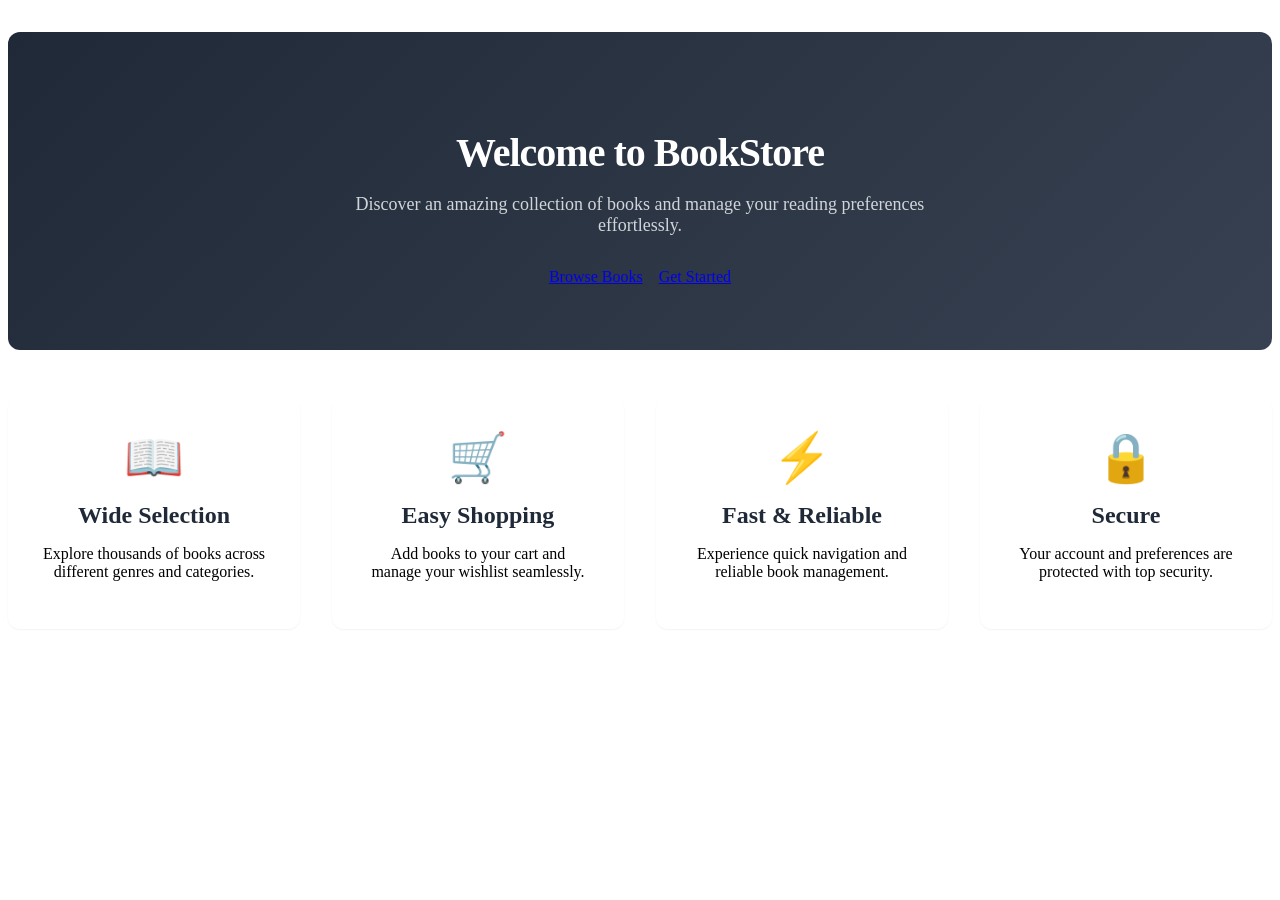
<file: src/main/resources/templates/home/index.html>
<!DOCTYPE html>
<html xmlns:th="http://www.thymeleaf.org" lang="en">

<head>
    <meta charset="UTF-8">
    <meta http-equiv="X-UA-Compatible" content="IE=edge">
    <meta name="viewport" content="width=device-width, initial-scale=1.0">
    <title>Home - BookStore</title>
    <th:block th:replace="~{layout::link-css}"></th:block>
    <th:block th:replace="~{layout::custom-css}"></th:block>
    <style>
        .hero-section {
            background: linear-gradient(135deg, #1f2937 0%, #374151 100%);
            color: white;
            padding: 4rem 0;
            text-align: center;
            border-radius: 0.75rem;
            margin: 2rem 0;
        }
        
        .hero-section h1 {
            font-size: 2.5rem;
            font-weight: 700;
            margin-bottom: 1rem;
            letter-spacing: -1px;
        }
        
        .hero-section p {
            font-size: 1.125rem;
            color: #d1d5db;
            margin-bottom: 2rem;
            max-width: 600px;
            margin-left: auto;
            margin-right: auto;
        }
        
        .hero-buttons {
            display: flex;
            gap: 1rem;
            justify-content: center;
            flex-wrap: wrap;
        }
        
        .features {
            display: grid;
            grid-template-columns: repeat(auto-fit, minmax(250px, 1fr));
            gap: 2rem;
            margin: 3rem 0;
        }
        
        .feature-card {
            background: white;
            padding: 2rem;
            border-radius: 0.75rem;
            box-shadow: 0 1px 2px 0 rgba(0, 0, 0, 0.05);
            transition: all 0.3s ease;
            text-align: center;
        }
        
        .feature-card:hover {
            box-shadow: 0 10px 15px -3px rgba(0, 0, 0, 0.1);
            transform: translateY(-4px);
        }
        
        .feature-card h3 {
            font-size: 1.5rem;
            margin: 1rem 0;
            color: #1f2937;
        }
        
        .feature-icon {
            font-size: 3rem;
            margin-bottom: 1rem;
        }
    </style>
</head>

<body>
    <th:block th:replace="~{layout::header}"></th:block>
    
    <main class="container">
        <section class="hero-section">
            <h1>Welcome to BookStore</h1>
            <p>Discover an amazing collection of books and manage your reading preferences effortlessly.</p>
            <div class="hero-buttons">
                <a href="/books" class="btn btn-primary">Browse Books</a>
                <a href="/login" sec:authorize="!isAuthenticated()" class="btn btn-outline-primary">Get Started</a>
            </div>
        </section>

        <section class="features">
            <div class="feature-card">
                <div class="feature-icon">📖</div>
                <h3>Wide Selection</h3>
                <p>Explore thousands of books across different genres and categories.</p>
            </div>
            <div class="feature-card">
                <div class="feature-icon">🛒</div>
                <h3>Easy Shopping</h3>
                <p>Add books to your cart and manage your wishlist seamlessly.</p>
            </div>
            <div class="feature-card">
                <div class="feature-icon">⚡</div>
                <h3>Fast & Reliable</h3>
                <p>Experience quick navigation and reliable book management.</p>
            </div>
            <div class="feature-card">
                <div class="feature-icon">🔒</div>
                <h3>Secure</h3>
                <p>Your account and preferences are protected with top security.</p>
            </div>
        </section>
    </main>
    
    <th:block th:replace="~{layout::footer}"></th:block>
</body>

</html>
</file>
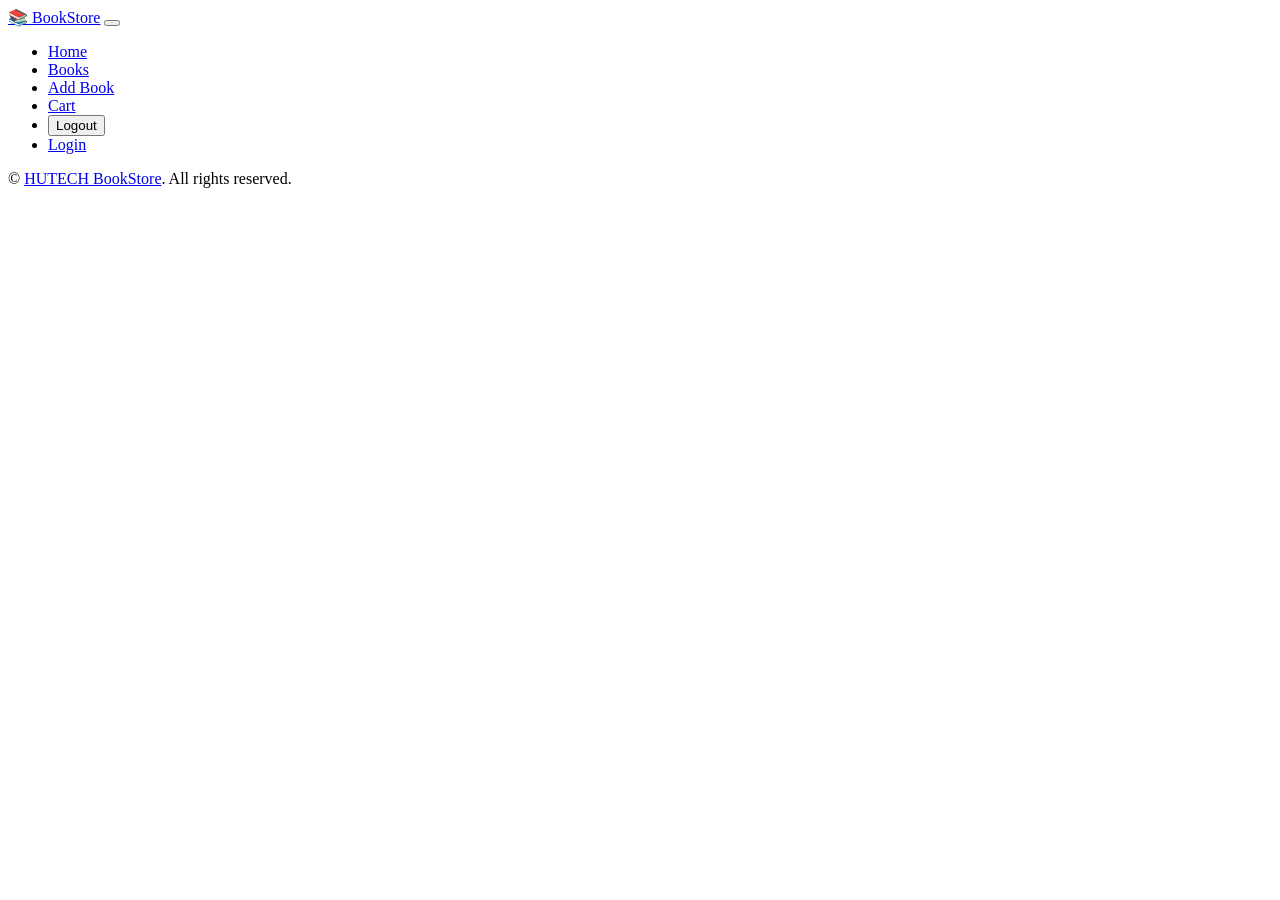
<file: src/main/resources/templates/layout.html>
<!DOCTYPE html>
<html xmlns:th="http://www.thymeleaf.org" xmlns:sec="http://www.thymeleaf.org/extras/spring-security" lang="en">

<head>
  <meta charset="UTF-8">
  <meta http-equiv="X-UA-Compatible" content="IE=edge">
  <meta name="viewport" content="width=device-width, initial-scale=1.0">
  <title>BookStore</title>
  <link th:fragment="link-css" rel="stylesheet" th:href="@{/css/bootstrap.min.css}">
  <link th:fragment="custom-css" rel="stylesheet" th:href="@{/css/style.css}">
</head>

<body>
  <header th:fragment="header">
    <nav class="navbar navbar-expand-lg">
      <div class="container">
        <a class="navbar-brand" href="/">📚 BookStore</a>

        <button class="navbar-toggler" type="button" data-bs-toggle="collapse" data-bs-target="#navbarNav"
          aria-controls="navbarNav" aria-expanded="false" aria-label="Toggle navigation">
          <span class="navbar-toggler-icon"></span>
        </button>
        
        <div class="collapse navbar-collapse" id="navbarNav">
          <ul class="navbar-nav ms-auto mb-2 mb-lg-0">
            <li class="nav-item">
              <a class="nav-link" href="/">Home</a>
            </li>
            <li class="nav-item" sec:authorize="hasAnyAuthority('ADMIN','USER')">
              <a class="nav-link" href="/books">Books</a>
            </li>
            <li class="nav-item" sec:authorize="hasAnyAuthority('ADMIN')">
              <a class="nav-link" href="/books/add">Add Book</a>
            </li>
            <li class="nav-item" sec:authorize="hasAnyAuthority('ADMIN','USER')">
              <a class="nav-link" href="/cart">Cart</a>
            </li>
            <li class="nav-item" sec:authorize="isAuthenticated()">
              <form th:action="@{/logout}" method="post" class="d-inline">
                <button class="btn btn-outline-danger" type="submit">Logout</button>
              </form>
            </li>
            <li class="nav-item" sec:authorize="!isAuthenticated()">
              <a class="btn btn-primary" href="/login">Login</a>
            </li>
          </ul>
        </div>
      </div>
    </nav>
  </header>
  
  <main class="container">
    <div th:fragment="content"></div>
  </main>
  
  <footer th:fragment="footer" class="footer">
    <div class="container">
      <p>&copy; <span th:text="${#dates.year(#dates.createNow())}"></span> 
        <a href="https://www.hutech.edu.vn/">HUTECH BookStore</a>. All rights reserved.</p>
    </div>
    <script th:src="@{/js/bootstrap.min.js}"></script>
    <script th:src="@{/js/jquery-3.7.0.min.js}"></script>
  </footer>
</body>

</html>
</file>
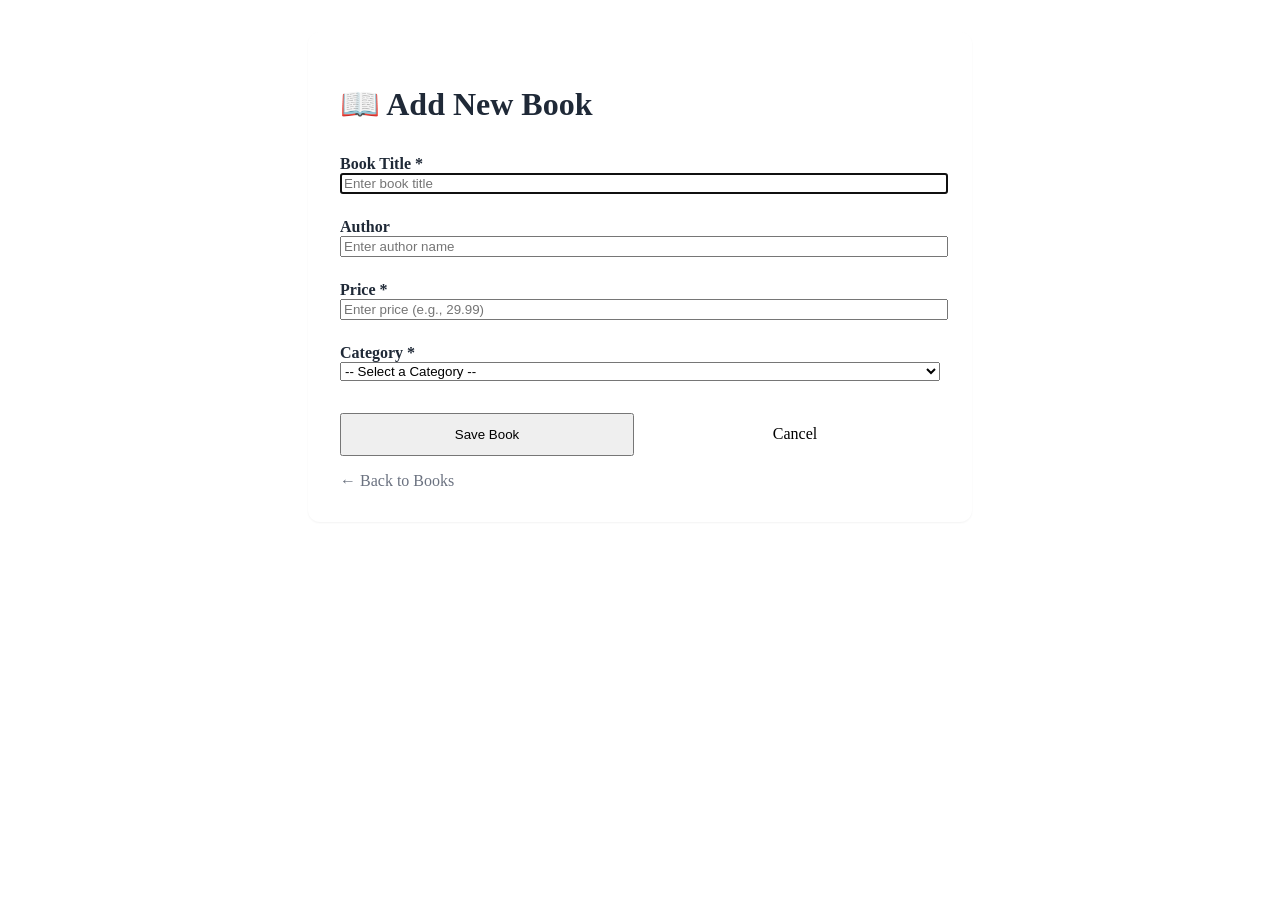
<file: src/main/resources/templates/book/add.html>
<!DOCTYPE html>
<html xmlns:th="http://www.thymeleaf.org" lang="en">

<head>
    <meta charset="UTF-8">
    <meta http-equiv="X-UA-Compatible" content="IE=edge">
    <meta name="viewport" content="width=device-width, initial-scale=1.0">
    <title>Add Book - BookStore</title>
    <th:block th:replace="~{layout::link-css}"></th:block>
    <th:block th:replace="~{layout::custom-css}"></th:block>
    <style>
        .form-container {
            max-width: 600px;
            margin: 2rem auto;
            background: white;
            padding: 2rem;
            border-radius: 0.75rem;
            box-shadow: 0 1px 2px 0 rgba(0, 0, 0, 0.05);
        }
        
        .form-container h1 {
            font-size: 2rem;
            font-weight: 700;
            color: #1f2937;
            margin-bottom: 2rem;
        }
        
        .form-group {
            margin-bottom: 1.5rem;
        }
        
        .form-label {
            font-weight: 600;
            color: #1f2937;
            margin-bottom: 0.5rem;
        }
        
        .form-control {
            width: 100%;
        }
        
        .form-actions {
            display: flex;
            gap: 1rem;
            margin-top: 2rem;
        }
        
        .form-actions .btn {
            flex: 1;
            padding: 0.75rem;
        }
        
        .back-link {
            display: inline-block;
            color: #6b7280;
            text-decoration: none;
            transition: color 0.2s ease;
            margin-top: 1rem;
        }
        
        .back-link:hover {
            color: #1f2937;
            text-decoration: underline;
        }
    </style>
</head>

<body>
    <th:block th:replace="~{layout::header}"></th:block>
    
    <main class="container">
        <div class="form-container">
            <h1>📖 Add New Book</h1>
            
            <form th:action="@{/books/add}" th:object="${book}" method="post">
                <div class="form-group">
                    <label class="form-label" for="title">Book Title <span class="text-danger">*</span></label>
                    <input class="form-control" type="text" id="title" th:field="*{title}" 
                        placeholder="Enter book title" required autofocus>
                    <span class="text-danger" th:if="${#fields.hasErrors('title')}" th:errors="*{title}"></span>
                </div>

                <div class="form-group">
                    <label class="form-label" for="author">Author</label>
                    <input class="form-control" type="text" id="author" th:field="*{author}"
                        placeholder="Enter author name">
                    <span class="text-danger" th:if="${#fields.hasErrors('author')}" th:errors="*{author}"></span>
                </div>

                <div class="form-group">
                    <label class="form-label" for="price">Price <span class="text-danger">*</span></label>
                    <input class="form-control" type="text" id="price" th:field="*{price}"
                        placeholder="Enter price (e.g., 29.99)" required>
                    <span class="text-danger" th:if="${#fields.hasErrors('price')}" th:errors="*{price}"></span>
                </div>

                <div class="form-group">
                    <label class="form-label" for="category">Category <span class="text-danger">*</span></label>
                    <select class="form-control" id="category" name="category.id" required>
                        <option value="">-- Select a Category --</option>
                        <option th:each="category : ${categories}" th:value="${category.getId()}"
                            th:text="${category.getName()}"></option>
                    </select>
                    <span class="text-danger" th:if="${#fields.hasErrors('category')}" th:errors="*{category}"></span>
                </div>

                <div class="form-actions">
                    <button type="submit" class="btn btn-primary">Save Book</button>
                    <a th:href="@{/books}" class="btn btn-outline-primary" style="text-align: center; text-decoration: none;">Cancel</a>
                </div>
            </form>
            
            <a th:href="@{/books}" class="back-link">← Back to Books</a>
        </div>
    </main>

    <th:block th:replace="~{layout::footer}"></th:block>
</body>

</html>
</file>
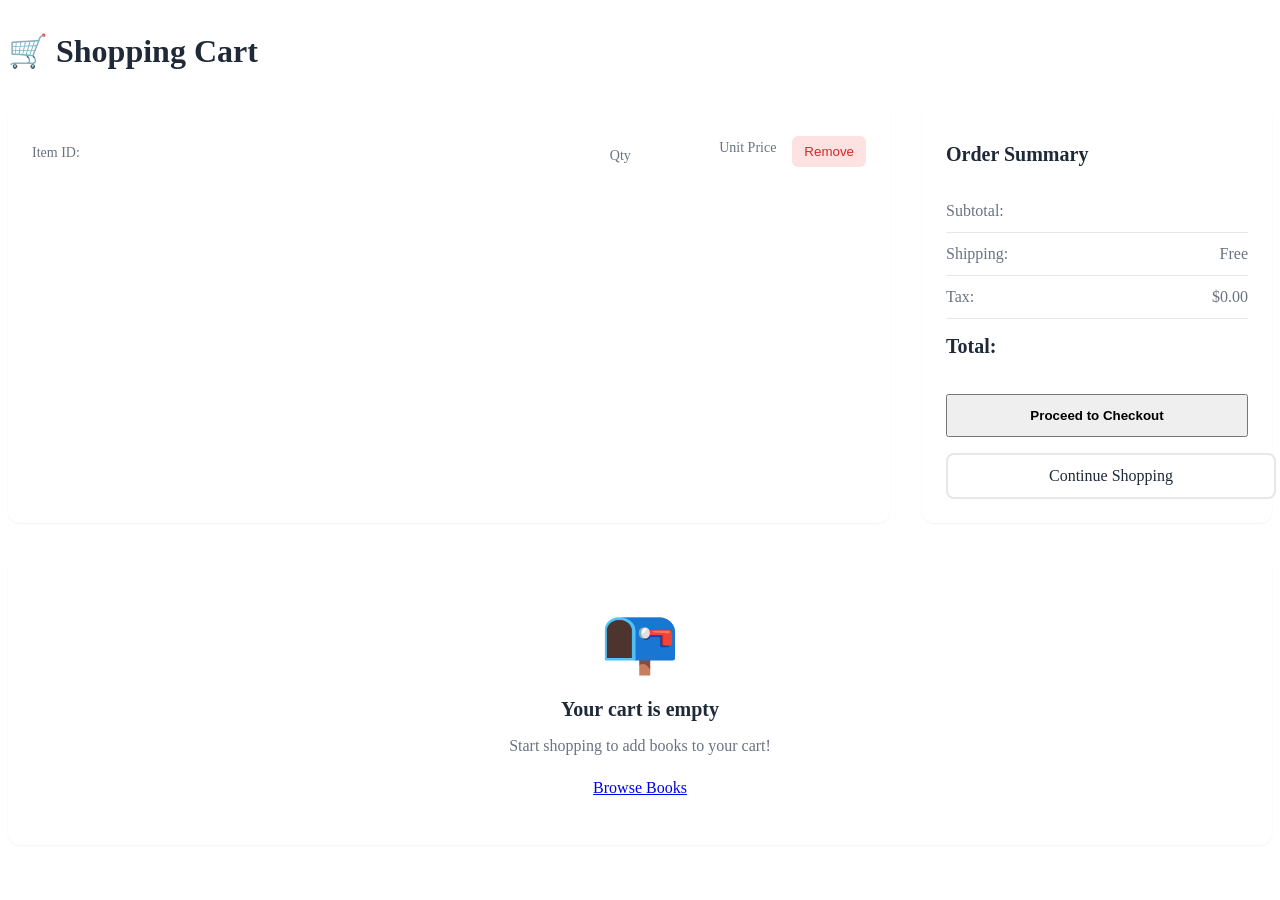
<file: src/main/resources/templates/book/cart.html>
<!DOCTYPE html>
<html xmlns:th="http://www.thymeleaf.org" lang="en">

<head>
    <meta charset="UTF-8">
    <meta http-equiv="X-UA-Compatible" content="IE=edge">
    <meta name="viewport" content="width=device-width, initial-scale=1.0">
    <title>Shopping Cart - BookStore</title>
    <th:block th:replace="~{layout::link-css}"></th:block>
    <th:block th:replace="~{layout::custom-css}"></th:block>
    <style>
        .cart-header {
            font-size: 2rem;
            font-weight: 700;
            color: #1f2937;
            margin: 2rem 0;
        }
        
        .cart-container {
            display: grid;
            grid-template-columns: 1fr 350px;
            gap: 2rem;
            margin: 2rem 0;
        }
        
        .cart-items {
            background: white;
            border-radius: 0.75rem;
            box-shadow: 0 1px 2px 0 rgba(0, 0, 0, 0.05);
            overflow: hidden;
        }
        
        .cart-item {
            display: flex;
            justify-content: space-between;
            align-items: center;
            padding: 1.5rem;
            border-bottom: 1px solid #e5e7eb;
            gap: 1rem;
        }
        
        .cart-item:last-child {
            border-bottom: none;
        }
        
        .item-details {
            flex: 1;
        }
        
        .item-details h3 {
            font-size: 1.125rem;
            font-weight: 600;
            color: #1f2937;
            margin-bottom: 0.25rem;
        }
        
        .item-details p {
            color: #6b7280;
            font-size: 0.875rem;
        }
        
        .item-quantity {
            min-width: 80px;
            text-align: center;
        }
        
        .item-price {
            min-width: 100px;
            text-align: right;
        }
        
        .item-price .price {
            font-size: 1.25rem;
            font-weight: 700;
            color: #1f2937;
        }
        
        .remove-btn {
            display: inline-block;
            padding: 0.5rem 0.75rem;
            background: #fee2e2;
            color: #dc2626;
            border: none;
            border-radius: 0.375rem;
            cursor: pointer;
            text-decoration: none;
            font-weight: 500;
            transition: all 0.2s ease;
        }
        
        .remove-btn:hover {
            background: #fecaca;
            color: #991b1b;
        }
        
        .cart-summary {
            background: white;
            border-radius: 0.75rem;
            box-shadow: 0 1px 2px 0 rgba(0, 0, 0, 0.05);
            padding: 1.5rem;
            height: fit-content;
            position: sticky;
            top: 100px;
        }
        
        .summary-title {
            font-size: 1.25rem;
            font-weight: 700;
            color: #1f2937;
            margin-bottom: 1.5rem;
        }
        
        .summary-row {
            display: flex;
            justify-content: space-between;
            padding: 0.75rem 0;
            border-bottom: 1px solid #e5e7eb;
            color: #6b7280;
        }
        
        .summary-row.total {
            border-bottom: none;
            padding-top: 1rem;
            font-size: 1.25rem;
            font-weight: 700;
            color: #1f2937;
        }
        
        .checkout-btn {
            width: 100%;
            padding: 0.75rem;
            margin-top: 1.5rem;
            font-weight: 600;
        }
        
        .continue-shopping {
            width: 100%;
            padding: 0.75rem;
            background: white;
            color: #1f2937;
            border: 2px solid #e5e7eb;
            border-radius: 0.5rem;
            text-align: center;
            text-decoration: none;
            font-weight: 500;
            transition: all 0.2s ease;
            display: block;
            margin-top: 1rem;
        }
        
        .continue-shopping:hover {
            border-color: #1f2937;
            background: #f3f4f6;
        }
        
        .empty-cart {
            text-align: center;
            padding: 3rem;
            background: white;
            border-radius: 0.75rem;
            box-shadow: 0 1px 2px 0 rgba(0, 0, 0, 0.05);
        }
        
        .empty-cart-icon {
            font-size: 4rem;
            margin-bottom: 1rem;
        }
        
        .empty-cart h3 {
            font-size: 1.25rem;
            font-weight: 700;
            color: #1f2937;
            margin-bottom: 0.5rem;
        }
        
        .empty-cart p {
            color: #6b7280;
            margin-bottom: 1.5rem;
        }
        
        @media (max-width: 768px) {
            .cart-container {
                grid-template-columns: 1fr;
            }
            
            .cart-item {
                flex-wrap: wrap;
            }
            
            .item-quantity,
            .item-price {
                min-width: auto;
                width: 100%;
                text-align: left;
                margin-top: 0.5rem;
            }
            
            .cart-summary {
                position: static;
            }
        }
    </style>
</head>

<body>
    <th:block th:replace="~{layout::header}"></th:block>
    
    <main class="container">
        <h1 class="cart-header">🛒 Shopping Cart</h1>
        
        <div th:if="${items != null && items.size() > 0}">
            <div class="cart-container">
                <div class="cart-items">
                    <div class="cart-item" th:each="item : ${items}">
                        <div class="item-details">
                            <h3 th:text="${item.name}"></h3>
                            <p>Item ID: <span th:text="${item.id}"></span></p>
                        </div>
                        <div class="item-quantity">
                            <p style="color: #6b7280; font-size: 0.875rem; margin-bottom: 0.25rem;">Qty</p>
                            <strong th:text="${item.quantity}"></strong>
                        </div>
                        <div class="item-price">
                            <p style="color: #6b7280; font-size: 0.875rem; margin-bottom: 0.25rem;">Unit Price</p>
                            <p class="price" th:text="${'$' + item.price}"></p>
                        </div>
                        <form th:action="@{/cart/remove-item}" method="post" style="margin: 0;">
                            <input type="hidden" name="itemId" th:value="${item.id}">
                            <button type="submit" class="remove-btn">Remove</button>
                        </form>
                    </div>
                </div>

                <div class="cart-summary">
                    <h2 class="summary-title">Order Summary</h2>
                    <div class="summary-row">
                        <span>Subtotal:</span>
                        <span th:text="${'$' + totalPrice}"></span>
                    </div>
                    <div class="summary-row">
                        <span>Shipping:</span>
                        <span>Free</span>
                    </div>
                    <div class="summary-row">
                        <span>Tax:</span>
                        <span>$0.00</span>
                    </div>
                    <div class="summary-row total">
                        <span>Total:</span>
                        <span th:text="${'$' + totalPrice}"></span>
                    </div>
                    <button class="btn btn-primary checkout-btn">Proceed to Checkout</button>
                    <a th:href="@{/books}" class="continue-shopping">Continue Shopping</a>
                </div>
            </div>
        </div>

        <div th:if="${items == null || items.size() == 0}" class="empty-cart">
            <div class="empty-cart-icon">📭</div>
            <h3>Your cart is empty</h3>
            <p>Start shopping to add books to your cart!</p>
            <a href="/books" class="btn btn-primary">Browse Books</a>
        </div>
    </main>

    <th:block th:replace="~{layout::footer}"></th:block>
</body>

</html>
</file>
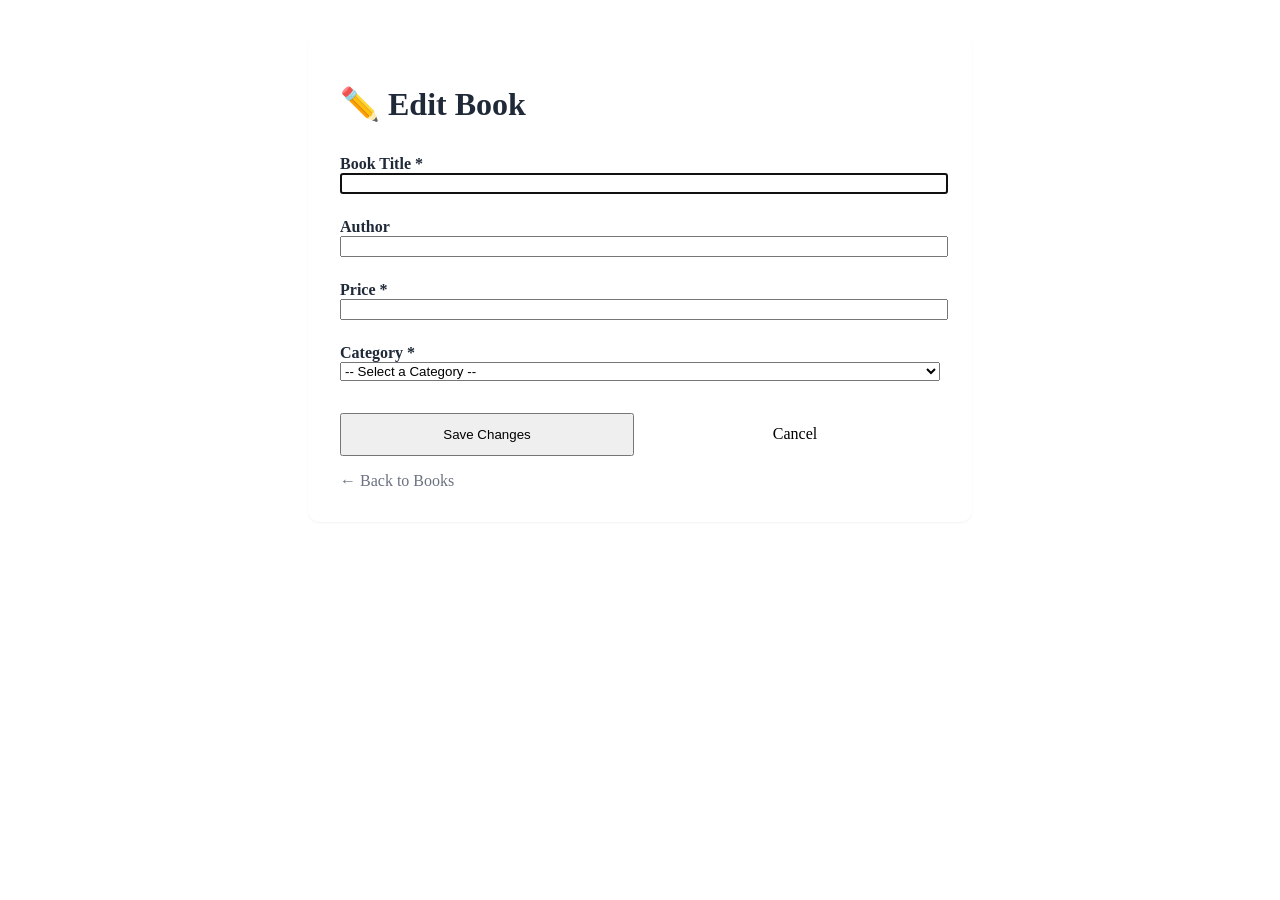
<file: src/main/resources/templates/book/edit.html>
<!DOCTYPE html>
<html xmlns:th="http://www.thymeleaf.org" lang="en">

<head>
    <meta charset="UTF-8">
    <meta http-equiv="X-UA-Compatible" content="IE=edge">
    <meta name="viewport" content="width=device-width, initial-scale=1.0">
    <title>Edit Book - BookStore</title>
    <th:block th:replace="~{layout::link-css}"></th:block>
    <th:block th:replace="~{layout::custom-css}"></th:block>
    <style>
        .form-container {
            max-width: 600px;
            margin: 2rem auto;
            background: white;
            padding: 2rem;
            border-radius: 0.75rem;
            box-shadow: 0 1px 2px 0 rgba(0, 0, 0, 0.05);
        }
        
        .form-container h1 {
            font-size: 2rem;
            font-weight: 700;
            color: #1f2937;
            margin-bottom: 2rem;
        }
        
        .form-group {
            margin-bottom: 1.5rem;
        }
        
        .form-label {
            font-weight: 600;
            color: #1f2937;
            margin-bottom: 0.5rem;
        }
        
        .form-control {
            width: 100%;
        }
        
        .form-actions {
            display: flex;
            gap: 1rem;
            margin-top: 2rem;
        }
        
        .form-actions .btn {
            flex: 1;
            padding: 0.75rem;
        }
        
        .back-link {
            display: inline-block;
            color: #6b7280;
            text-decoration: none;
            transition: color 0.2s ease;
            margin-top: 1rem;
        }
        
        .back-link:hover {
            color: #1f2937;
            text-decoration: underline;
        }
    </style>
</head>

<body>
    <th:block th:replace="~{layout::header}"></th:block>
    
    <main class="container">
        <div class="form-container">
            <h1>✏️ Edit Book</h1>
            
            <form th:action="@{/books/edit}" th:object="${book}" method="post">
                <input type="hidden" th:field="*{id}">
                
                <div class="form-group">
                    <label class="form-label" for="title">Book Title <span class="text-danger">*</span></label>
                    <input class="form-control" type="text" id="title" th:field="*{title}" required autofocus>
                    <span class="text-danger" th:if="${#fields.hasErrors('title')}" th:errors="*{title}"></span>
                </div>

                <div class="form-group">
                    <label class="form-label" for="author">Author</label>
                    <input class="form-control" type="text" id="author" th:field="*{author}">
                    <span class="text-danger" th:if="${#fields.hasErrors('author')}" th:errors="*{author}"></span>
                </div>

                <div class="form-group">
                    <label class="form-label" for="price">Price <span class="text-danger">*</span></label>
                    <input class="form-control" type="text" id="price" th:field="*{price}" required>
                    <span class="text-danger" th:if="${#fields.hasErrors('price')}" th:errors="*{price}"></span>
                </div>

                <div class="form-group">
                    <label class="form-label" for="category">Category <span class="text-danger">*</span></label>
                    <select class="form-control" id="category" name="category.id" required>
                        <option value="">-- Select a Category --</option>
                        <option th:each="category : ${categories}" th:value="${category.getId()}"
                            th:text="${category.getName()}"
                            th:selected="${category.getId() == book.category.getId()}">
                        </option>
                    </select>
                </div>

                <div class="form-actions">
                    <button type="submit" class="btn btn-primary">Save Changes</button>
                    <a th:href="@{/books}" class="btn btn-outline-primary" style="text-align: center; text-decoration: none;">Cancel</a>
                </div>
            </form>
            
            <a th:href="@{/books}" class="back-link">← Back to Books</a>
        </div>
    </main>

    <th:block th:replace="~{layout::footer}"></th:block>
</body>

</html>
</file>
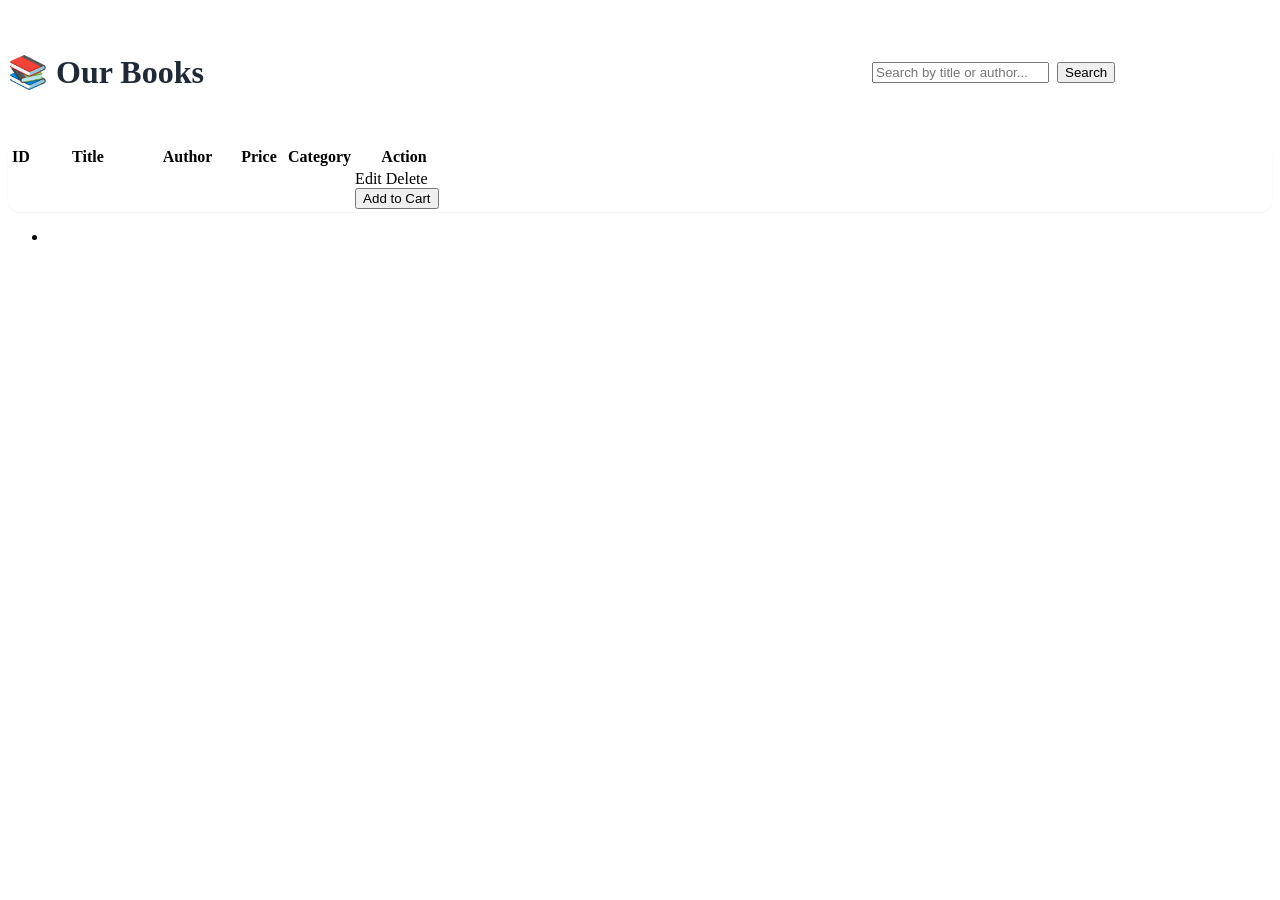
<file: src/main/resources/templates/book/list.html>
<!DOCTYPE html>
<html xmlns:th="http://www.thymeleaf.org" xmlns:sec="http://www.thymeleaf.org/extras/spring-security" lang="en">

<head>
    <meta charset="UTF-8">
    <meta http-equiv="X-UA-Compatible" content="IE=edge">
    <meta name="viewport" content="width=device-width, initial-scale=1.0">
    <title>Browse Books - BookStore</title>
    <th:block th:replace="~{layout::link-css}"></th:block>
    <th:block th:replace="~{layout::custom-css}"></th:block>
    <style>
        .books-header {
            display: flex;
            justify-content: space-between;
            align-items: center;
            margin: 2rem 0;
            flex-wrap: wrap;
            gap: 1rem;
        }
        
        .books-header h1 {
            font-size: 2rem;
            font-weight: 700;
            color: #1f2937;
        }
        
        .search-box {
            flex: 1;
            min-width: 250px;
            max-width: 400px;
            display: flex;
            gap: 0.5rem;
        }
        
        .table-wrapper {
            background: white;
            border-radius: 0.75rem;
            overflow: hidden;
            box-shadow: 0 1px 2px 0 rgba(0, 0, 0, 0.05);
        }
        
        @media (max-width: 768px) {
            .books-header {
                flex-direction: column;
                align-items: stretch;
            }
            
            .search-box {
                max-width: 100%;
            }
        }
    </style>
</head>

<body>
    <th:block th:replace="~{layout::header}"></th:block>
    
    <main class="container">
        <div class="books-header">
            <h1>📚 Our Books</h1>
            <form class="search-box" th:action="@{/books/search}" method="get">
                <input class="form-control" type="search" placeholder="Search by title or author..." name="keyword">
                <button class="btn btn-primary" type="submit">Search</button>
            </form>
        </div>

        <div class="table-wrapper">
            <table class="table">
                <thead>
                    <tr>
                        <th style="width: 5%"><a th:href="@{/books(pageNo=${currentPage}, sortBy='id')}">ID</a></th>
                        <th style="width: 25%"><a th:href="@{/books(pageNo=${currentPage}, sortBy='title')}">Title</a></th>
                        <th style="width: 20%"><a th:href="@{/books(pageNo=${currentPage}, sortBy='author')}">Author</a></th>
                        <th style="width: 12%"><a th:href="@{/books(pageNo=${currentPage}, sortBy='price')}">Price</a></th>
                        <th style="width: 15%"><a th:href="@{/books(pageNo=${currentPage}, sortBy='category')}">Category</a></th>
                        <th style="width: 23%">Action</th>
                    </tr>
                </thead>
                <tbody>
                    <tr th:each="book : ${books}">
                        <td th:text="${book.getId()}"></td>
                        <td th:text="${book.getTitle()}"></td>
                        <td th:text="${book.getAuthor()}"></td>
                        <td><strong th:text="${'$' + book.getPrice()}"></strong></td>
                        <td th:text="${book.getCategory().getName()}"></td>
                        <td>
                            <a class="btn btn-primary" sec:authorize="hasAnyAuthority('ADMIN')"
                                th:href="@{/books/edit/{id}(id=${book.getId()})}">Edit</a>
                            <a class="btn btn-danger" sec:authorize="hasAnyAuthority('ADMIN')"
                                th:href="@{/books/delete/{id}(id=${book.getId()})}"
                                onclick="return confirm('Are you sure?')">Delete</a>
                            <form th:action="@{/books/add-to-cart}" method="post" class="d-inline">
                                <input type="hidden" name="id" th:value="${book.getId()}">
                                <input type="hidden" name="name" th:value="${book.getTitle()}">
                                <input type="hidden" name="price" th:value="${book.getPrice()}">
                                <button type="submit" class="btn btn-success"
                                    onclick="return confirm('Add to cart?')">Add to Cart</button>
                            </form>
                        </td>
                    </tr>
                </tbody>
            </table>
        </div>

        <nav aria-label="Pagination" class="mt-4">
            <ul class="pagination">
                <li class="page-item" th:each="i : ${#numbers.sequence(0, totalPages)}">
                    <a class="page-link" th:classappend="${currentPage == i} ? 'active'" 
                       th:href="@{/books(pageNo=${i})}" th:text="${i + 1}"></a>
                </li>
            </ul>
        </nav>
    </main>

    <th:block th:replace="~{layout::footer}"></th:block>
</body>

</html>
</file>
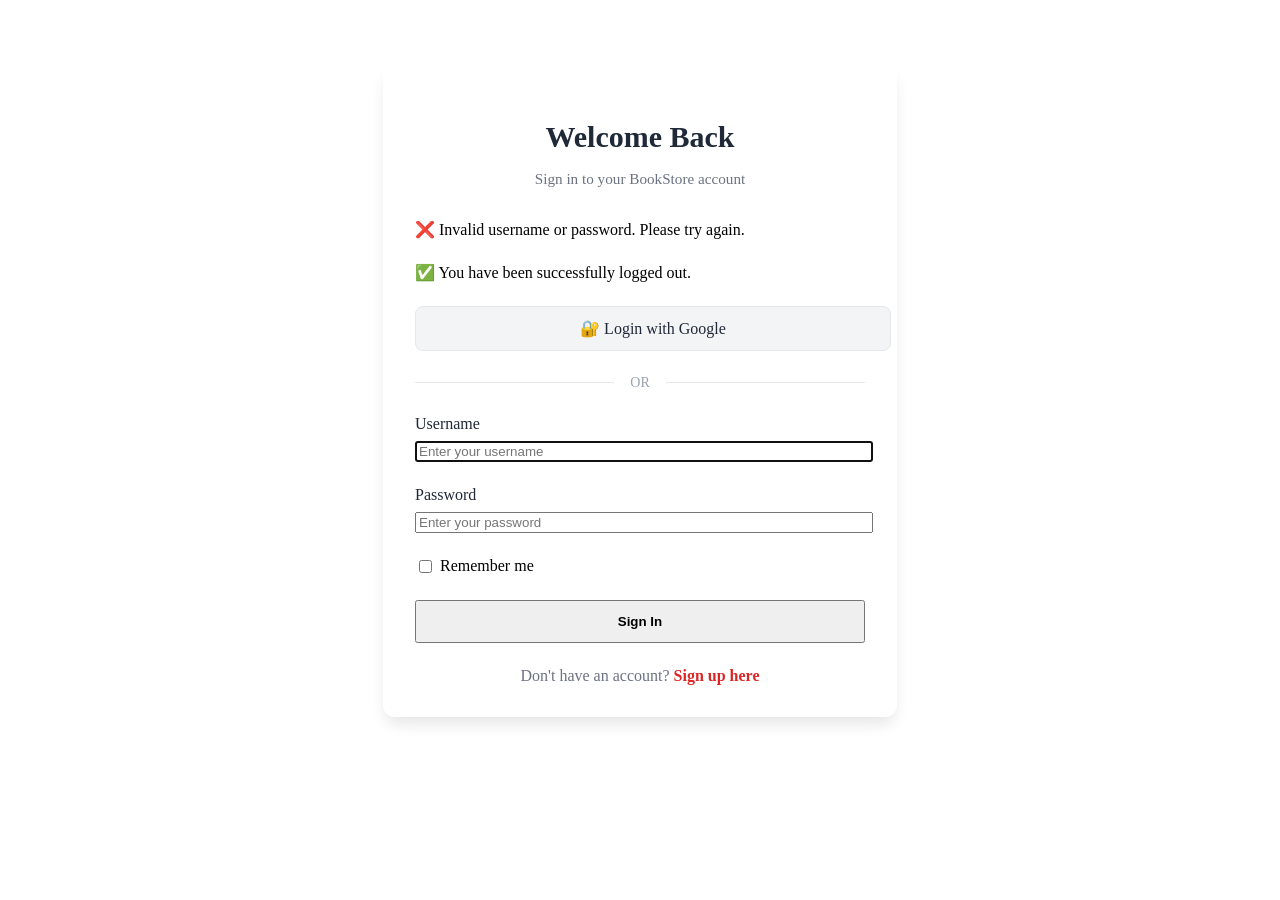
<file: src/main/resources/templates/user/login.html>
<!DOCTYPE html>
<html lang="en">

<head>
    <meta charset="UTF-8">
    <meta http-equiv="X-UA-Compatible" content="IE=edge">
    <meta name="viewport" content="width=device-width, initial-scale=1.0">
    <title>Login - BookStore</title>
    <th:block th:replace="~{layout :: link-css}"></th:block>
    <th:block th:replace="~{layout::custom-css}"></th:block>
    <style>
        .login-container {
            display: flex;
            align-items: center;
            justify-content: center;
            min-height: calc(100vh - 200px);
            padding: 2rem 0;
        }
        
        .login-card {
            width: 100%;
            max-width: 450px;
            background: white;
            border-radius: 0.75rem;
            box-shadow: 0 10px 15px -3px rgba(0, 0, 0, 0.1);
            padding: 2rem;
        }
        
        .login-card h2 {
            font-size: 1.875rem;
            font-weight: 700;
            color: #1f2937;
            margin-bottom: 0.5rem;
            text-align: center;
        }
        
        .login-card .subtitle {
            color: #6b7280;
            text-align: center;
            margin-bottom: 2rem;
            font-size: 0.95rem;
        }
        
        .divider {
            display: flex;
            align-items: center;
            margin: 1.5rem 0;
            color: #d1d5db;
        }
        
        .divider::before,
        .divider::after {
            content: '';
            flex: 1;
            height: 1px;
            background-color: #e5e7eb;
        }
        
        .divider span {
            margin: 0 1rem;
            font-size: 0.875rem;
            color: #9ca3af;
        }
        
        .oauth-button {
            display: block;
            width: 100%;
            padding: 0.75rem;
            margin-bottom: 1rem;
            text-align: center;
            border-radius: 0.5rem;
            background: #f3f4f6;
            border: 1px solid #e5e7eb;
            text-decoration: none;
            color: #1f2937;
            font-weight: 500;
            transition: all 0.2s ease;
        }
        
        .oauth-button:hover {
            background: #e5e7eb;
            color: #1f2937;
            text-decoration: none;
        }
        
        .form-group {
            margin-bottom: 1.5rem;
        }
        
        .form-group label {
            display: block;
            margin-bottom: 0.5rem;
            font-weight: 500;
            color: #1f2937;
        }
        
        .form-control {
            width: 100%;
        }
        
        .remember-checkbox {
            display: flex;
            align-items: center;
            margin-bottom: 1.5rem;
        }
        
        .remember-checkbox input[type="checkbox"] {
            margin-right: 0.5rem;
        }
        
        .login-btn {
            width: 100%;
            padding: 0.75rem;
            font-weight: 600;
        }
        
        .signup-link {
            text-align: center;
            margin-top: 1.5rem;
            color: #6b7280;
        }
        
        .signup-link a {
            color: #dc2626;
            text-decoration: none;
            font-weight: 600;
            transition: color 0.2s ease;
        }
        
        .signup-link a:hover {
            color: #991b1b;
        }
        
        .alert {
            margin-bottom: 1.5rem;
        }
    </style>
</head>

<body>
    <th:block th:replace="~{layout :: header}"></th:block>
    
    <main class="login-container">
        <div class="login-card">
            <h2>Welcome Back</h2>
            <p class="subtitle">Sign in to your BookStore account</p>

            <div th:if="${param.error}" class="alert alert-danger" role="alert">
                ❌ Invalid username or password. Please try again.
            </div>

            <div th:if="${param.logout}" class="alert alert-success" role="alert">
                ✅ You have been successfully logged out.
            </div>

            <a href="/oauth2/authorization/google" class="oauth-button">
                🔐 Login with Google
            </a>

            <div class="divider">
                <span>OR</span>
            </div>

            <form th:action="@{/login}" method="post">
                <div class="form-group">
                    <label for="username">Username</label>
                    <input type="text" class="form-control" id="username" name="username" 
                        placeholder="Enter your username" required autofocus>
                </div>

                <div class="form-group">
                    <label for="password">Password</label>
                    <input type="password" class="form-control" id="password" name="password"
                        placeholder="Enter your password" required>
                </div>

                <div class="remember-checkbox">
                    <input type="checkbox" id="remember-me" name="remember_me">
                    <label for="remember-me" style="margin-bottom: 0;">Remember me</label>
                </div>

                <button type="submit" class="btn btn-primary login-btn">Sign In</button>
            </form>

            <div class="signup-link">
                Don't have an account? <a th:href="@{/register}">Sign up here</a>
            </div>
        </div>
    </main>

    <th:block th:replace="~{layout :: footer}"></th:block>
</body>

</html>
</file>
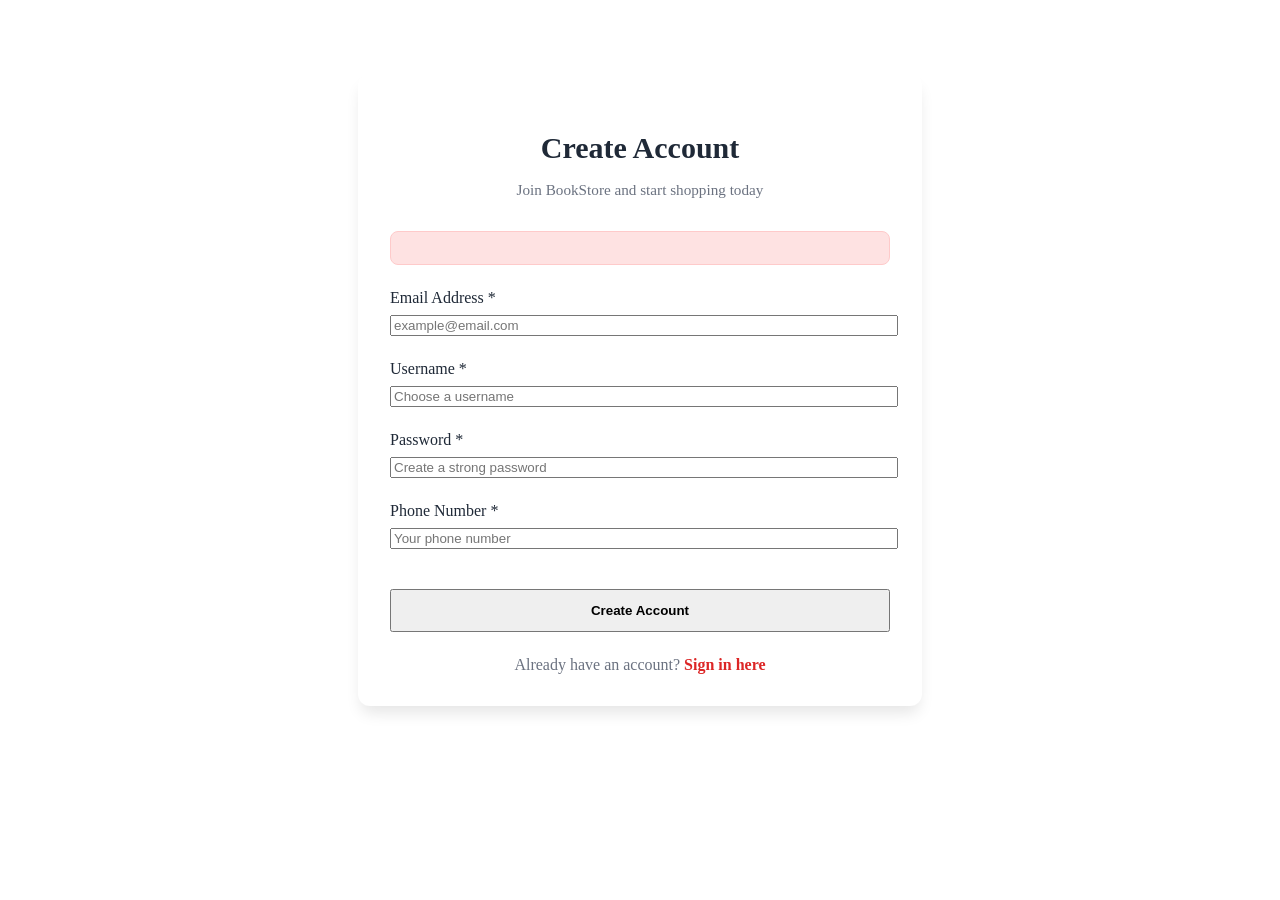
<file: src/main/resources/templates/user/register.html>
<!DOCTYPE html>
<html lang="en">

<head>
    <meta charset="UTF-8">
    <meta http-equiv="X-UA-Compatible" content="IE=edge">
    <meta name="viewport" content="width=device-width, initial-scale=1.0">
    <title>Sign Up - BookStore</title>
    <th:block th:replace="~{layout :: link-css}"></th:block>
    <th:block th:replace="~{layout::custom-css}"></th:block>
    <style>
        .register-container {
            display: flex;
            align-items: center;
            justify-content: center;
            min-height: calc(100vh - 200px);
            padding: 2rem 0;
        }
        
        .register-card {
            width: 100%;
            max-width: 500px;
            background: white;
            border-radius: 0.75rem;
            box-shadow: 0 10px 15px -3px rgba(0, 0, 0, 0.1);
            padding: 2rem;
        }
        
        .register-card h2 {
            font-size: 1.875rem;
            font-weight: 700;
            color: #1f2937;
            margin-bottom: 0.5rem;
            text-align: center;
        }
        
        .register-card .subtitle {
            color: #6b7280;
            text-align: center;
            margin-bottom: 2rem;
            font-size: 0.95rem;
        }
        
        .form-group {
            margin-bottom: 1.5rem;
        }
        
        .form-group label {
            display: block;
            margin-bottom: 0.5rem;
            font-weight: 500;
            color: #1f2937;
        }
        
        .form-control {
            width: 100%;
        }
        
        .register-btn {
            width: 100%;
            padding: 0.75rem;
            font-weight: 600;
            margin-top: 1rem;
        }
        
        .login-link {
            text-align: center;
            margin-top: 1.5rem;
            color: #6b7280;
        }
        
        .login-link a {
            color: #dc2626;
            text-decoration: none;
            font-weight: 600;
            transition: color 0.2s ease;
        }
        
        .login-link a:hover {
            color: #991b1b;
        }
        
        .error-list {
            background-color: #fee2e2;
            border: 1px solid #fecaca;
            border-radius: 0.5rem;
            padding: 1rem;
            margin-bottom: 1.5rem;
        }
        
        .error-list ul {
            list-style: none;
            margin: 0;
        }
        
        .error-list li {
            color: #7f1d1d;
            margin-bottom: 0.5rem;
        }
        
        .error-list li:last-child {
            margin-bottom: 0;
        }
    </style>
</head>

<body>
    <th:block th:replace="~{layout :: header}"></th:block>
    
    <main class="register-container">
        <div class="register-card">
            <h2>Create Account</h2>
            <p class="subtitle">Join BookStore and start shopping today</p>

            <div th:if="${errors}" class="error-list" role="alert">
                <ul>
                    <li th:each="error : ${errors}" th:text="${error}"></li>
                </ul>
            </div>

            <form th:action="@{/register}" method="post">
                <div class="form-group">
                    <label for="email">Email Address *</label>
                    <input type="email" class="form-control" id="email" name="email" 
                        placeholder="example@email.com" required>
                </div>

                <div class="form-group">
                    <label for="username">Username *</label>
                    <input type="text" class="form-control" id="username" name="username"
                        placeholder="Choose a username" required>
                </div>

                <div class="form-group">
                    <label for="password">Password *</label>
                    <input type="password" class="form-control" id="password" name="password"
                        placeholder="Create a strong password" required>
                </div>

                <div class="form-group">
                    <label for="phone">Phone Number *</label>
                    <input type="tel" class="form-control" id="phone" name="phone"
                        placeholder="Your phone number" required>
                </div>

                <button type="submit" class="btn btn-primary register-btn">Create Account</button>
            </form>

            <div class="login-link">
                Already have an account? <a th:href="@{/login}">Sign in here</a>
            </div>
        </div>
    </main>

    <th:block th:replace="~{layout :: footer}"></th:block>
</body>

</html>
</file>
